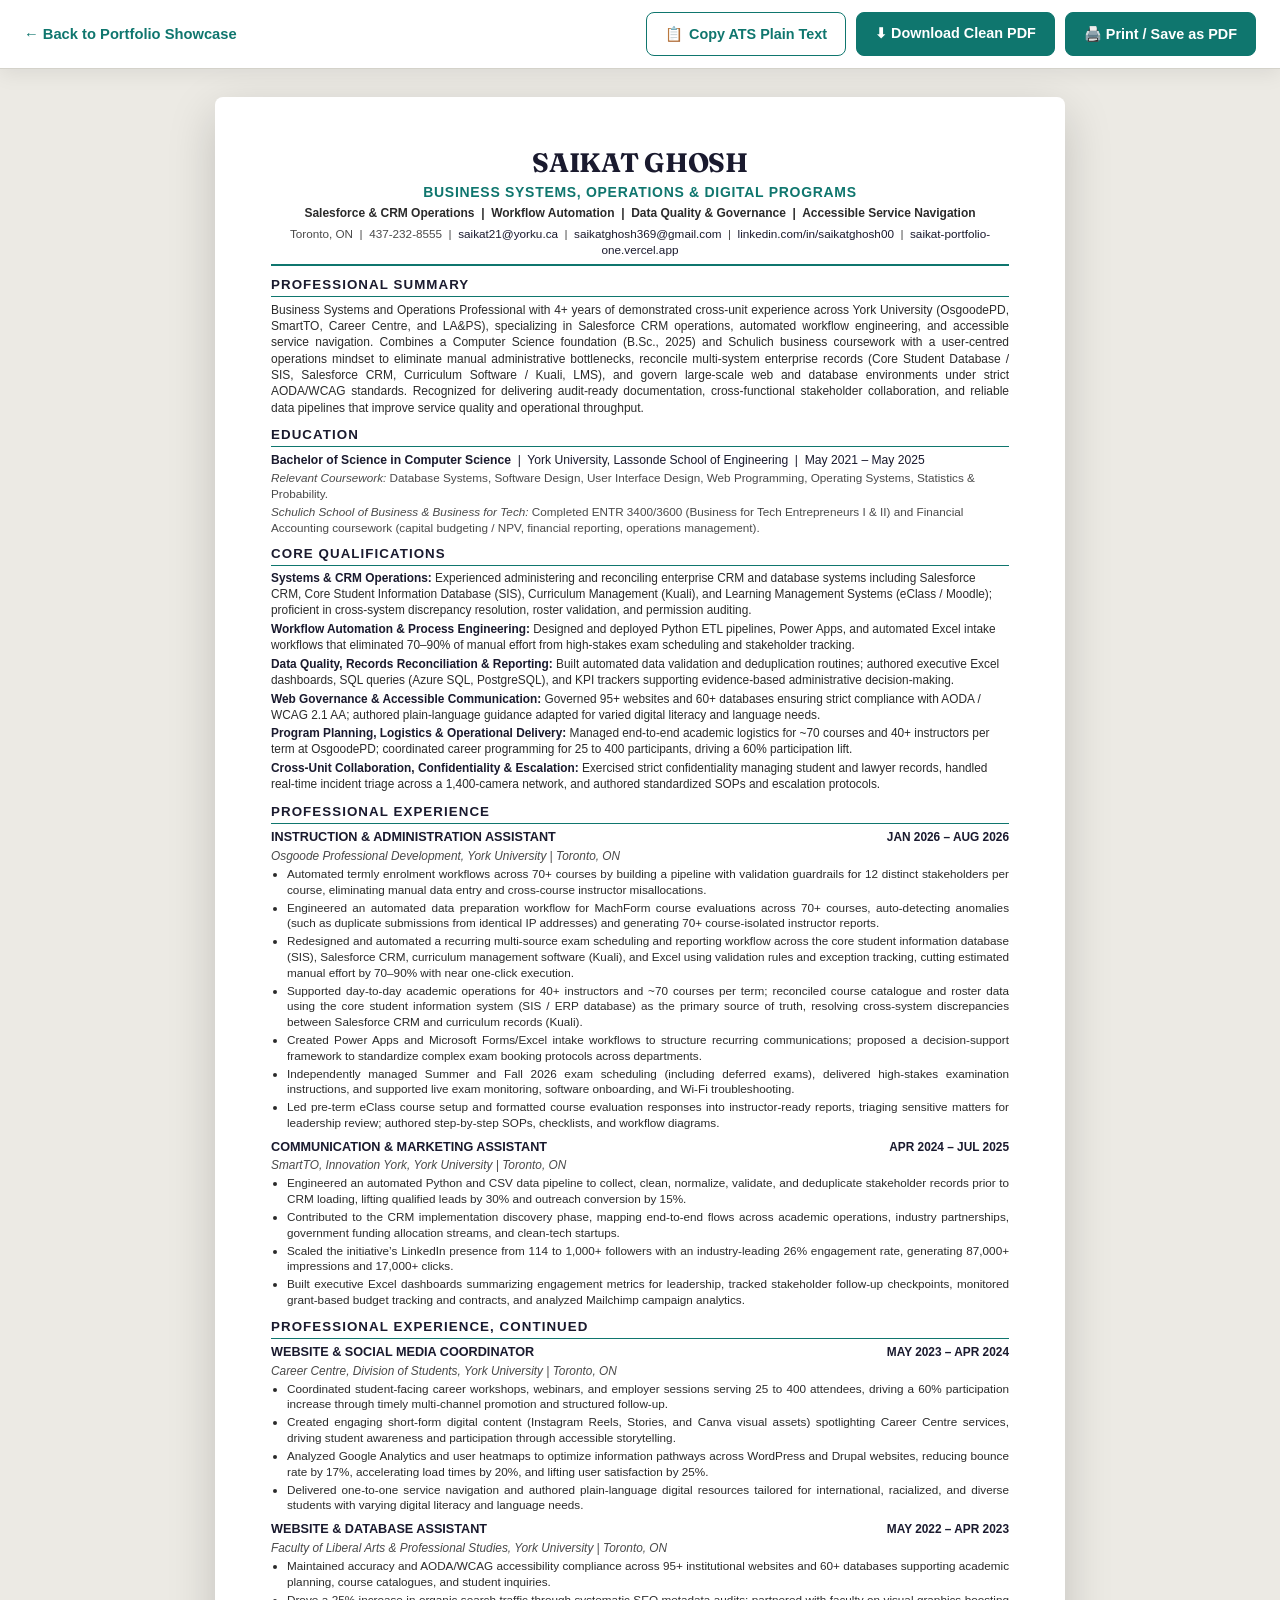
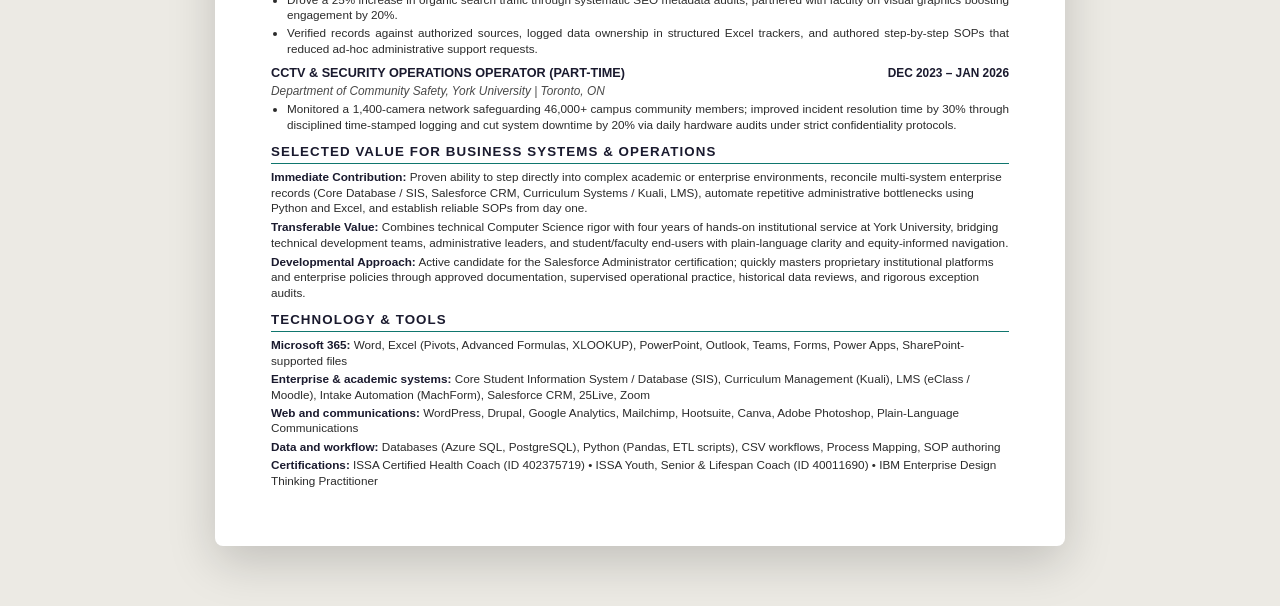
<file: resume.html>
<!DOCTYPE html>
<html lang="en">
<head>
  <meta charset="utf-8">
  <meta name="viewport" content="width=device-width, initial-scale=1, viewport-fit=cover">
  <meta name="color-scheme" content="light dark">
  <meta name="theme-color" content="#0f766e" media="(prefers-color-scheme: light)">
  <meta name="theme-color" content="#12161a" media="(prefers-color-scheme: dark)">

  <title>Saikat Ghosh | Résumé — Business Systems, Operations &amp; Digital Programs</title>
  <meta name="description" content="Executive résumé of Saikat Ghosh: Salesforce and CRM operations, workflow automation, data quality, web governance, and digital programs at York University.">
  <link rel="canonical" href="https://saikat-portfolio-one.vercel.app/resume">

  <!-- Open Graph -->
  <meta property="og:title" content="Saikat Ghosh | Résumé">
  <meta property="og:description" content="Executive résumé of Saikat Ghosh: Business Systems, Operations &amp; Digital Programs. B.Sc. Computer Science, York University.">
  <meta property="og:type" content="website">
  <meta property="og:url" content="https://saikat-portfolio-one.vercel.app/resume">
  <meta property="og:image" content="https://saikat-portfolio-one.vercel.app/assets/og-preview.png">

  <!-- Favicon -->
  <link rel="icon" type="image/svg+xml" href="assets/favicon.svg">

  <!-- Typography -->
  <link rel="preconnect" href="https://fonts.googleapis.com">
  <link rel="preconnect" href="https://fonts.gstatic.com" crossorigin>
  <link href="https://fonts.googleapis.com/css2?family=Fraunces:opsz,wght@9..144,600;700&family=Inter:wght@400;500;600;700&display=swap" rel="stylesheet">

  <style>
    :root {
      color-scheme: light dark;
      --bg: #eceae4;
      --sheet-bg: #ffffff;
      --text: #2b2b2b;
      --heading: #1a1a2e;
      --accent: #0f766e;
      --muted: #555e68;
      --line: #0f766e;
      --bar-bg: #ffffff;
      --bar-border: #d4d2ca;
      box-sizing: border-box;
    }

    @media (prefers-color-scheme: dark) {
      :root {
        --bg: #0f1317;
        --sheet-bg: #ffffff; /* Sheet stays white paper for true print preview */
        --text: #2b2b2b;
        --heading: #1a1a2e;
        --accent: #0f766e;
        --muted: #555e68;
        --line: #0f766e;
        --bar-bg: #1a2026;
        --bar-border: #2a323a;
      }
    }

    *, *::before, *::after {
      box-sizing: border-box;
    }

    body {
      margin: 0;
      background: var(--bg);
      font-family: -apple-system, BlinkMacSystemFont, "Segoe UI", Roboto, Helvetica, Arial, sans-serif;
      color: var(--text);
      font-size: 9.3pt;
      line-height: 1.36;
      -webkit-font-smoothing: antialiased;
    }

    /* Screen Topbar */
    .topbar {
      position: sticky;
      top: 0;
      z-index: 100;
      background: var(--bar-bg);
      border-bottom: 1px solid var(--bar-border);
      padding: 12px 24px;
      display: flex;
      align-items: center;
      justify-content: space-between;
      gap: 16px;
      box-shadow: 0 4px 20px rgba(0, 0, 0, 0.08);
    }
    .back-btn {
      color: var(--accent);
      text-decoration: none;
      font-weight: 600;
      font-size: 0.92rem;
      display: inline-flex;
      align-items: center;
      gap: 6px;
      white-space: nowrap;
      min-height: 44px;
      padding: 6px 0;
    }
    .back-btn:hover {
      text-decoration: underline;
    }
    .topbar-actions {
      display: flex;
      align-items: center;
      gap: 10px;
      flex-wrap: wrap;
    }
    .action-btn {
      background: var(--accent);
      color: #ffffff;
      border: 1px solid var(--accent);
      padding: 10px 18px;
      min-height: 44px;
      border-radius: 8px;
      font-weight: 600;
      font-size: 0.90rem;
      cursor: pointer;
      display: inline-flex;
      align-items: center;
      justify-content: center;
      gap: 6px;
      text-decoration: none;
      font-family: inherit;
      white-space: nowrap;
      transition: filter 0.2s, transform 0.2s, background 0.2s, border-color 0.2s, color 0.2s;
    }
    .action-btn:hover {
      filter: brightness(1.1);
      transform: translateY(-1px);
    }
    a:focus-visible,
    button:focus-visible {
      outline: 3px solid var(--accent) !important;
      outline-offset: 3px !important;
      border-radius: 6px;
    }
    .action-btn-secondary {
      background: var(--sheet-bg);
      color: var(--accent);
      border: 1.5px solid var(--accent);
    }
    .action-btn-secondary:hover {
      background: var(--accent);
      color: #ffffff;
    }
    .action-btn.copied {
      background: #15803d !important;
      border-color: #15803d !important;
      color: #ffffff !important;
      transform: none !important;
    }

    @media (max-width: 768px) {
      .topbar {
        padding: 10px 14px;
        flex-direction: column;
        align-items: stretch;
        gap: 10px;
      }
      .topbar-actions {
        display: flex;
        flex-direction: column;
        gap: 8px;
      }
      .action-btn {
        width: 100%;
        justify-content: center;
        padding: 8px 14px;
        font-size: 0.88rem;
      }
      .sheet-wrap {
        margin: 14px 10px 40px;
        padding: 24px 18px;
      }
    }

    /* Resume Document Container (Screen preview) */
    .sheet-wrap {
      max-width: 850px;
      margin: 28px auto 60px;
      background: var(--sheet-bg);
      color: #2b2b2b;
      padding: 48px 56px;
      border-radius: 8px;
      box-shadow: 0 16px 48px rgba(0, 0, 0, 0.18);
    }

    /* Resume Header */
    .res-header {
      text-align: center;
      border-bottom: 2pt solid #0f766e;
      padding-bottom: 6px;
      margin-bottom: 10px;
    }
    .res-name {
      font-family: Fraunces, Georgia, serif;
      font-size: 20pt;
      font-weight: 700;
      color: #1a1a2e;
      letter-spacing: -0.01em;
      margin: 0 0 2px 0;
      text-transform: uppercase;
    }
    .res-headline {
      font-size: 10.5pt;
      font-weight: 700;
      color: #0f766e;
      text-transform: uppercase;
      letter-spacing: 0.05em;
      margin-bottom: 3px;
    }
    .res-specializations {
      font-size: 9pt;
      font-weight: 600;
      color: #2b2b2b;
      margin-bottom: 4px;
    }
    .res-contact-bar {
      font-size: 8.8pt;
      color: #4a4a4a;
    }
    .res-contact-bar a {
      color: #1a1a2e;
      text-decoration: none;
    }
    .res-contact-bar a:hover {
      text-decoration: underline;
      color: #0f766e;
    }

    /* Sections */
    .res-section {
      margin-bottom: 10px;
    }
    .res-sec-title {
      font-size: 10pt;
      font-weight: 700;
      text-transform: uppercase;
      letter-spacing: 0.08em;
      color: #1a1a2e;
      border-bottom: 1.2pt solid #0f766e;
      padding-bottom: 2px;
      margin: 0 0 5px 0;
    }
    .res-summary-text {
      font-size: 9pt;
      line-height: 1.36;
      color: #2b2b2b;
      margin: 0;
      text-align: justify;
    }

    /* Education */
    .res-edu-row {
      font-size: 9.1pt;
      color: #1a1a2e;
    }
    .res-edu-sub {
      font-size: 8.8pt;
      color: #4a4a4a;
      margin-top: 2px;
      line-height: 1.34;
    }

    /* Core Qualifications */
    .res-qual-list {
      display: flex;
      flex-direction: column;
      gap: 3px;
    }
    .res-qual-item {
      font-size: 8.9pt;
      line-height: 1.34;
      color: #2b2b2b;
    }
    .res-qual-item strong {
      color: #1a1a2e;
    }

    /* Professional Experience */
    .res-job {
      margin-bottom: 8px;
    }
    .res-job:last-child {
      margin-bottom: 0;
    }
    .res-job-head {
      display: flex;
      justify-content: space-between;
      align-items: baseline;
      margin-bottom: 1.5px;
    }
    .res-job-title {
      font-size: 9.5pt;
      font-weight: 700;
      color: #1a1a2e;
      text-transform: uppercase;
    }
    .res-job-dates {
      font-size: 8.9pt;
      font-weight: 700;
      color: #1a1a2e;
      white-space: nowrap;
      text-align: right;
    }
    .res-job-sub {
      font-size: 8.9pt;
      font-style: italic;
      color: #4a4a4a;
      margin-bottom: 2px;
    }
    .res-job-bullets {
      margin: 2px 0 0 0;
      padding-left: 16px;
    }
    .res-job-bullets li {
      font-size: 8.8pt;
      line-height: 1.34;
      color: #2b2b2b;
      margin-bottom: 2.2px;
      text-align: justify;
    }

    /* Selected Value */
    .res-val-list {
      display: flex;
      flex-direction: column;
      gap: 3px;
    }
    .res-val-item {
      font-size: 8.8pt;
      line-height: 1.34;
      color: #2b2b2b;
    }
    .res-val-item strong {
      color: #1a1a2e;
    }

    /* Technology & Tools */
    .res-tools-grid {
      display: flex;
      flex-direction: column;
      gap: 2.5px;
    }
    .res-tool-line {
      font-size: 8.8pt;
      line-height: 1.34;
      color: #2b2b2b;
    }
    .res-tool-line strong {
      color: #1a1a2e;
    }

    /* ==========================================================================
       Print Stylesheet — Strictly 2-Page Letter PDF
       ========================================================================== */
    @page {
      size: letter;
      margin: 0.30in 0.44in 0.28in 0.44in;
    }

    @media print {
      body {
        background: #ffffff !important;
        color: #2b2b2b !important;
        font-size: 8.4pt !important;
        line-height: 1.24 !important;
        margin: 0 !important;
        padding: 0 !important;
        -webkit-print-color-adjust: exact !important;
        print-color-adjust: exact !important;
      }

      .topbar {
        display: none !important;
      }

      .sheet-wrap {
        max-width: 100% !important;
        margin: 0 !important;
        padding: 0 !important;
        box-shadow: none !important;
        border-radius: 0 !important;
      }

      .res-header {
        border-bottom: 1.6pt solid #0f766e !important;
        padding-bottom: 2.5px !important;
        margin-bottom: 4px !important;
      }

      .res-name {
        font-size: 16pt !important;
        margin-bottom: 1px !important;
      }

      .res-headline {
        font-size: 9.4pt !important;
        margin-bottom: 1.5px !important;
      }

      .res-specializations {
        font-size: 8.3pt !important;
        margin-bottom: 2px !important;
      }

      .res-contact-bar {
        font-size: 8.2pt !important;
      }

      .res-section {
        margin-bottom: 4.5px !important;
      }

      .res-sec-title {
        font-size: 9.1pt !important;
        border-bottom: 1pt solid #0f766e !important;
        margin: 0 0 2.5px 0 !important;
        padding-bottom: 1px !important;
      }

      .res-summary-text {
        font-size: 8.3pt !important;
        line-height: 1.24 !important;
      }

      .res-edu-row {
        font-size: 8.4pt !important;
        line-height: 1.23 !important;
      }

      .res-edu-sub {
        font-size: 8.0pt !important;
        line-height: 1.20 !important;
        margin-top: 1px !important;
      }

      .res-qual-list {
        gap: 2px !important;
      }

      .res-qual-item {
        font-size: 8.2pt !important;
        line-height: 1.23 !important;
      }

      .res-job {
        break-inside: avoid !important;
        page-break-inside: avoid !important;
        margin-bottom: 4px !important;
      }

      .res-job-head {
        margin-bottom: 0.5px !important;
      }

      .res-job-title {
        font-size: 8.85pt !important;
      }

      .res-job-dates {
        font-size: 8.3pt !important;
      }

      .res-job-sub {
        font-size: 8.1pt !important;
        margin-bottom: 1px !important;
      }

      .res-job-bullets {
        margin: 1px 0 0 0 !important;
        padding-left: 13px !important;
      }

      .res-job-bullets li {
        font-size: 8.2pt !important;
        line-height: 1.22 !important;
        margin-bottom: 1.2px !important;
      }

      .res-page-break {
        break-before: page !important;
        page-break-before: always !important;
        padding-top: 1px !important;
      }

      .res-val-list {
        gap: 2px !important;
      }

      .res-val-item {
        font-size: 8.2pt !important;
        line-height: 1.23 !important;
      }

      .res-tools-grid {
        gap: 1.8px !important;
      }

      .res-tool-line {
        font-size: 8.2pt !important;
        line-height: 1.23 !important;
      }
    }
  </style>
</head>
<body>

  <!-- Screen Top Bar -->
  <aside class="topbar" aria-label="Action Controls">
    <a class="back-btn" href="/#projects">← Back to Portfolio Showcase</a>
    <div class="topbar-actions">
      <button id="copyAtsBtn" class="action-btn action-btn-secondary" type="button" aria-label="Copy ATS plain text resume to clipboard">
        <span id="copyAtsIcon">📋</span> <span id="copyAtsLabel">Copy ATS Plain Text</span>
      </button>
      <a class="action-btn" href="assets/Saikat_Ghosh_Resume.pdf" download="Saikat_Ghosh_Resume.pdf">
        <span>⬇ Download Clean PDF</span>
      </a>
      <button class="action-btn" type="button" onclick="window.print()">
        <span>🖨️ Print / Save as PDF</span>
      </button>
    </div>
  </aside>

  <!-- Résumé Paper Sheet -->
  <main class="sheet-wrap" aria-label="Saikat Ghosh Executive Résumé">
    <!-- Header -->
    <header class="res-header">
      <h1 class="res-name">SAIKAT GHOSH</h1>
      <div class="res-headline">BUSINESS SYSTEMS, OPERATIONS &amp; DIGITAL PROGRAMS</div>
      <div class="res-specializations">
        Salesforce &amp; CRM Operations &nbsp;|&nbsp; Workflow Automation &nbsp;|&nbsp; Data Quality &amp; Governance &nbsp;|&nbsp; Accessible Service Navigation
      </div>
      <div class="res-contact-bar">
        Toronto, ON &nbsp;|&nbsp; 437-232-8555 &nbsp;|&nbsp; <a href="mailto:saikat21@yorku.ca">saikat21@yorku.ca</a> &nbsp;|&nbsp; <a href="mailto:saikatghosh369@gmail.com">saikatghosh369@gmail.com</a> &nbsp;|&nbsp; <a href="https://linkedin.com/in/saikatghosh00" target="_blank" rel="noopener">linkedin.com/in/saikatghosh00</a> &nbsp;|&nbsp; <a href="https://saikat-portfolio-one.vercel.app" target="_blank" rel="noopener">saikat-portfolio-one.vercel.app</a>
      </div>
    </header>

    <!-- PROFESSIONAL SUMMARY -->
    <section class="res-section">
      <h2 class="res-sec-title">PROFESSIONAL SUMMARY</h2>
      <p class="res-summary-text">
        Business Systems and Operations Professional with 4+ years of demonstrated cross-unit experience across York University (OsgoodePD, SmartTO, Career Centre, and LA&amp;PS), specializing in Salesforce CRM operations, automated workflow engineering, and accessible service navigation. Combines a Computer Science foundation (B.Sc., 2025) and Schulich business coursework with a user-centred operations mindset to eliminate manual administrative bottlenecks, reconcile multi-system enterprise records (Core Student Database / SIS, Salesforce CRM, Curriculum Software / Kuali, LMS), and govern large-scale web and database environments under strict AODA/WCAG standards. Recognized for delivering audit-ready documentation, cross-functional stakeholder collaboration, and reliable data pipelines that improve service quality and operational throughput.
      </p>
    </section>

    <!-- EDUCATION -->
    <section class="res-section">
      <h2 class="res-sec-title">EDUCATION</h2>
      <div class="res-edu-row">
        <strong>Bachelor of Science in Computer Science</strong> &nbsp;|&nbsp; York University, Lassonde School of Engineering &nbsp;|&nbsp; May 2021 – May 2025
      </div>
      <div class="res-edu-sub">
        <em>Relevant Coursework:</em> Database Systems, Software Design, User Interface Design, Web Programming, Operating Systems, Statistics &amp; Probability.
      </div>
      <div class="res-edu-sub">
        <em>Schulich School of Business &amp; Business for Tech:</em> Completed ENTR 3400/3600 (Business for Tech Entrepreneurs I &amp; II) and Financial Accounting coursework (capital budgeting / NPV, financial reporting, operations management).
      </div>
    </section>

    <!-- CORE QUALIFICATIONS -->
    <section class="res-section">
      <h2 class="res-sec-title">CORE QUALIFICATIONS</h2>
      <div class="res-qual-list">
        <div class="res-qual-item">
          <strong>Systems &amp; CRM Operations:</strong> Experienced administering and reconciling enterprise CRM and database systems including Salesforce CRM, Core Student Information Database (SIS), Curriculum Management (Kuali), and Learning Management Systems (eClass / Moodle); proficient in cross-system discrepancy resolution, roster validation, and permission auditing.
        </div>
        <div class="res-qual-item">
          <strong>Workflow Automation &amp; Process Engineering:</strong> Designed and deployed Python ETL pipelines, Power Apps, and automated Excel intake workflows that eliminated 70–90% of manual effort from high-stakes exam scheduling and stakeholder tracking.
        </div>
        <div class="res-qual-item">
          <strong>Data Quality, Records Reconciliation &amp; Reporting:</strong> Built automated data validation and deduplication routines; authored executive Excel dashboards, SQL queries (Azure SQL, PostgreSQL), and KPI trackers supporting evidence-based administrative decision-making.
        </div>
        <div class="res-qual-item">
          <strong>Web Governance &amp; Accessible Communication:</strong> Governed 95+ websites and 60+ databases ensuring strict compliance with AODA / WCAG 2.1 AA; authored plain-language guidance adapted for varied digital literacy and language needs.
        </div>
        <div class="res-qual-item">
          <strong>Program Planning, Logistics &amp; Operational Delivery:</strong> Managed end-to-end academic logistics for ~70 courses and 40+ instructors per term at OsgoodePD; coordinated career programming for 25 to 400 participants, driving a 60% participation lift.
        </div>
        <div class="res-qual-item">
          <strong>Cross-Unit Collaboration, Confidentiality &amp; Escalation:</strong> Exercised strict confidentiality managing student and lawyer records, handled real-time incident triage across a 1,400-camera network, and authored standardized SOPs and escalation protocols.
        </div>
      </div>
    </section>

    <!-- PROFESSIONAL EXPERIENCE (PAGE 1) -->
    <section class="res-section">
      <h2 class="res-sec-title">PROFESSIONAL EXPERIENCE</h2>

      <!-- OsgoodePD -->
      <article class="res-job">
        <div class="res-job-head">
          <span class="res-job-title">INSTRUCTION &amp; ADMINISTRATION ASSISTANT</span>
          <span class="res-job-dates">JAN 2026 – AUG 2026</span>
        </div>
        <div class="res-job-sub">Osgoode Professional Development, York University | Toronto, ON</div>
        <ul class="res-job-bullets">
          <li>Automated termly enrolment workflows across 70+ courses by building a pipeline with validation guardrails for 12 distinct stakeholders per course, eliminating manual data entry and cross-course instructor misallocations.</li>
          <li>Engineered an automated data preparation workflow for MachForm course evaluations across 70+ courses, auto-detecting anomalies (such as duplicate submissions from identical IP addresses) and generating 70+ course-isolated instructor reports.</li>
          <li>Redesigned and automated a recurring multi-source exam scheduling and reporting workflow across the core student information database (SIS), Salesforce CRM, curriculum management software (Kuali), and Excel using validation rules and exception tracking, cutting estimated manual effort by 70–90% with near one-click execution.</li>
          <li>Supported day-to-day academic operations for 40+ instructors and ~70 courses per term; reconciled course catalogue and roster data using the core student information system (SIS / ERP database) as the primary source of truth, resolving cross-system discrepancies between Salesforce CRM and curriculum records (Kuali).</li>
          <li>Created Power Apps and Microsoft Forms/Excel intake workflows to structure recurring communications; proposed a decision-support framework to standardize complex exam booking protocols across departments.</li>
          <li>Independently managed Summer and Fall 2026 exam scheduling (including deferred exams), delivered high-stakes examination instructions, and supported live exam monitoring, software onboarding, and Wi-Fi troubleshooting.</li>
          <li>Led pre-term eClass course setup and formatted course evaluation responses into instructor-ready reports, triaging sensitive matters for leadership review; authored step-by-step SOPs, checklists, and workflow diagrams.</li>
        </ul>
      </article>

      <!-- SmartTO -->
      <article class="res-job">
        <div class="res-job-head">
          <span class="res-job-title">COMMUNICATION &amp; MARKETING ASSISTANT</span>
          <span class="res-job-dates">APR 2024 – JUL 2025</span>
        </div>
        <div class="res-job-sub">SmartTO, Innovation York, York University | Toronto, ON</div>
        <ul class="res-job-bullets">
          <li>Engineered an automated Python and CSV data pipeline to collect, clean, normalize, validate, and deduplicate stakeholder records prior to CRM loading, lifting qualified leads by 30% and outreach conversion by 15%.</li>
          <li>Contributed to the CRM implementation discovery phase, mapping end-to-end flows across academic operations, industry partnerships, government funding allocation streams, and clean-tech startups.</li>
          <li>Scaled the initiative’s LinkedIn presence from 114 to 1,000+ followers with an industry-leading 26% engagement rate, generating 87,000+ impressions and 17,000+ clicks.</li>
          <li>Built executive Excel dashboards summarizing engagement metrics for leadership, tracked stakeholder follow-up checkpoints, monitored grant-based budget tracking and contracts, and analyzed Mailchimp campaign analytics.</li>
        </ul>
      </article>
    </section>

    <!-- PROFESSIONAL EXPERIENCE, CONTINUED (PAGE 2) -->
    <section class="res-section res-page-break">
      <h2 class="res-sec-title">PROFESSIONAL EXPERIENCE, CONTINUED</h2>

      <!-- Career Centre -->
      <article class="res-job">
        <div class="res-job-head">
          <span class="res-job-title">WEBSITE &amp; SOCIAL MEDIA COORDINATOR</span>
          <span class="res-job-dates">MAY 2023 – APR 2024</span>
        </div>
        <div class="res-job-sub">Career Centre, Division of Students, York University | Toronto, ON</div>
        <ul class="res-job-bullets">
          <li>Coordinated student-facing career workshops, webinars, and employer sessions serving 25 to 400 attendees, driving a 60% participation increase through timely multi-channel promotion and structured follow-up.</li>
          <li>Created engaging short-form digital content (Instagram Reels, Stories, and Canva visual assets) spotlighting Career Centre services, driving student awareness and participation through accessible storytelling.</li>
          <li>Analyzed Google Analytics and user heatmaps to optimize information pathways across WordPress and Drupal websites, reducing bounce rate by 17%, accelerating load times by 20%, and lifting user satisfaction by 25%.</li>
          <li>Delivered one-to-one service navigation and authored plain-language digital resources tailored for international, racialized, and diverse students with varying digital literacy and language needs.</li>
        </ul>
      </article>

      <!-- LA&PS -->
      <article class="res-job">
        <div class="res-job-head">
          <span class="res-job-title">WEBSITE &amp; DATABASE ASSISTANT</span>
          <span class="res-job-dates">MAY 2022 – APR 2023</span>
        </div>
        <div class="res-job-sub">Faculty of Liberal Arts &amp; Professional Studies, York University | Toronto, ON</div>
        <ul class="res-job-bullets">
          <li>Maintained accuracy and AODA/WCAG accessibility compliance across 95+ institutional websites and 60+ databases supporting academic planning, course catalogues, and student inquiries.</li>
          <li>Drove a 25% increase in organic search traffic through systematic SEO metadata audits; partnered with faculty on visual graphics boosting engagement by 20%.</li>
          <li>Verified records against authorized sources, logged data ownership in structured Excel trackers, and authored step-by-step SOPs that reduced ad-hoc administrative support requests.</li>
        </ul>
      </article>

      <!-- Community Safety -->
      <article class="res-job">
        <div class="res-job-head">
          <span class="res-job-title">CCTV &amp; SECURITY OPERATIONS OPERATOR (PART-TIME)</span>
          <span class="res-job-dates">DEC 2023 – JAN 2026</span>
        </div>
        <div class="res-job-sub">Department of Community Safety, York University | Toronto, ON</div>
        <ul class="res-job-bullets">
          <li>Monitored a 1,400-camera network safeguarding 46,000+ campus community members; improved incident resolution time by 30% through disciplined time-stamped logging and cut system downtime by 20% via daily hardware audits under strict confidentiality protocols.</li>
        </ul>
      </article>
    </section>

    <!-- SELECTED VALUE FOR BUSINESS SYSTEMS & OPERATIONS -->
    <section class="res-section">
      <h2 class="res-sec-title">SELECTED VALUE FOR BUSINESS SYSTEMS &amp; OPERATIONS</h2>
      <div class="res-val-list">
        <div class="res-val-item">
          <strong>Immediate Contribution:</strong> Proven ability to step directly into complex academic or enterprise environments, reconcile multi-system enterprise records (Core Database / SIS, Salesforce CRM, Curriculum Systems / Kuali, LMS), automate repetitive administrative bottlenecks using Python and Excel, and establish reliable SOPs from day one.
        </div>
        <div class="res-val-item">
          <strong>Transferable Value:</strong> Combines technical Computer Science rigor with four years of hands-on institutional service at York University, bridging technical development teams, administrative leaders, and student/faculty end-users with plain-language clarity and equity-informed navigation.
        </div>
        <div class="res-val-item">
          <strong>Developmental Approach:</strong> Active candidate for the Salesforce Administrator certification; quickly masters proprietary institutional platforms and enterprise policies through approved documentation, supervised operational practice, historical data reviews, and rigorous exception audits.
        </div>
      </div>
    </section>

    <!-- TECHNOLOGY & TOOLS -->
    <section class="res-section">
      <h2 class="res-sec-title">TECHNOLOGY &amp; TOOLS</h2>
      <div class="res-tools-grid">
        <div class="res-tool-line"><strong>Microsoft 365:</strong> Word, Excel (Pivots, Advanced Formulas, XLOOKUP), PowerPoint, Outlook, Teams, Forms, Power Apps, SharePoint-supported files</div>
        <div class="res-tool-line"><strong>Enterprise &amp; academic systems:</strong> Core Student Information System / Database (SIS), Curriculum Management (Kuali), LMS (eClass / Moodle), Intake Automation (MachForm), Salesforce CRM, 25Live, Zoom</div>
        <div class="res-tool-line"><strong>Web and communications:</strong> WordPress, Drupal, Google Analytics, Mailchimp, Hootsuite, Canva, Adobe Photoshop, Plain-Language Communications</div>
        <div class="res-tool-line"><strong>Data and workflow:</strong> Databases (Azure SQL, PostgreSQL), Python (Pandas, ETL scripts), CSV workflows, Process Mapping, SOP authoring</div>
        <div class="res-tool-line"><strong>Certifications:</strong> ISSA Certified Health Coach (ID 402375719) &bull; ISSA Youth, Senior &amp; Lifespan Coach (ID 40011690) &bull; IBM Enterprise Design Thinking Practitioner</div>
      </div>
    </section>
  </main>

  <!-- ATS Plain-Text / Markdown Résumé Payload -->
  <script id="atsResumePayload" type="text/plain">
SAIKAT GHOSH
BUSINESS SYSTEMS, OPERATIONS & DIGITAL PROGRAMS
Salesforce & CRM Operations | Workflow Automation | Data Quality & Governance | Accessible Service Navigation
Toronto, ON | 437-232-8555 | saikat21@yorku.ca | saikatghosh369@gmail.com
LinkedIn: https://linkedin.com/in/saikatghosh00 | Portfolio: https://saikat-portfolio-one.vercel.app

PROFESSIONAL SUMMARY
Business Systems and Operations Professional with 4+ years of demonstrated cross-unit experience across York University (OsgoodePD, SmartTO, Career Centre, and LA&PS), specializing in Salesforce CRM operations, automated workflow engineering, and accessible service navigation. Combines a Computer Science foundation (B.Sc., 2025) and Schulich business coursework with a user-centred operations mindset to eliminate manual administrative bottlenecks, reconcile multi-system enterprise records (Core Student Database / SIS, Salesforce CRM, Curriculum Software / Kuali, LMS), and govern large-scale web and database environments under strict AODA/WCAG standards. Recognized for delivering audit-ready documentation, cross-functional stakeholder collaboration, and reliable data pipelines that improve service quality and operational throughput.

EDUCATION
Bachelor of Science in Computer Science | York University, Lassonde School of Engineering | May 2021 – May 2025
Relevant Coursework: Database Systems, Software Design, User Interface Design, Web Programming, Operating Systems, Statistics & Probability.
Schulich School of Business & Business for Tech: Completed ENTR 3400/3600 (Business for Tech Entrepreneurs I & II) and Financial Accounting coursework (capital budgeting / NPV, financial reporting, operations management).

CORE QUALIFICATIONS
* Systems & CRM Operations: Experienced administering and reconciling enterprise CRM and database systems including Salesforce CRM, Core Student Information Database (SIS), Curriculum Management (Kuali), and Learning Management Systems (eClass / Moodle); proficient in cross-system discrepancy resolution, roster validation, and permission auditing.
* Workflow Automation & Process Engineering: Designed and deployed Python ETL pipelines, Power Apps, and automated Excel intake workflows that eliminated 70–90% of manual effort from high-stakes exam scheduling and stakeholder tracking.
* Data Quality, Records Reconciliation & Reporting: Built automated data validation and deduplication routines; authored executive Excel dashboards, SQL queries (Azure SQL, PostgreSQL), and KPI trackers supporting evidence-based administrative decision-making.
* Web Governance & Accessible Communication: Governed 95+ websites and 60+ databases ensuring strict compliance with AODA / WCAG 2.1 AA; authored plain-language guidance adapted for varied digital literacy and language needs.
* Program Planning, Logistics & Operational Delivery: Managed end-to-end academic logistics for ~70 courses and 40+ instructors per term at OsgoodePD; coordinated career programming for 25 to 400 participants, driving a 60% participation lift.
* Cross-Unit Collaboration, Confidentiality & Escalation: Exercised strict confidentiality managing student and lawyer records, handled real-time incident triage across a 1,400-camera network, and authored standardized SOPs and escalation protocols.

PROFESSIONAL EXPERIENCE

INSTRUCTION & ADMINISTRATION ASSISTANT | JAN 2026 – AUG 2026
Osgoode Professional Development, York University | Toronto, ON
* Automated termly enrolment workflows across 70+ courses by building a pipeline with validation guardrails for 12 distinct stakeholders per course, eliminating manual data entry and cross-course instructor misallocations.
* Engineered an automated data preparation workflow for MachForm course evaluations across 70+ courses, auto-detecting anomalies (such as duplicate submissions from identical IP addresses) and generating 70+ course-isolated instructor reports.
* Redesigned and automated a recurring multi-source exam scheduling and reporting workflow across the core student information database (SIS), Salesforce CRM, curriculum management software (Kuali), and Excel using validation rules and exception tracking, cutting estimated manual effort by 70–90% with near one-click execution.
* Supported day-to-day academic operations for 40+ instructors and ~70 courses per term; reconciled course catalogue and roster data using the core student information system (SIS / ERP database) as the primary source of truth, resolving cross-system discrepancies between Salesforce CRM and curriculum records (Kuali).
* Created Power Apps and Microsoft Forms/Excel intake workflows to structure recurring communications; proposed a decision-support framework to standardize complex exam booking protocols across departments.
* Independently managed Summer and Fall 2026 exam scheduling (including deferred exams), delivered high-stakes examination instructions, and supported live exam monitoring, software onboarding, and Wi-Fi troubleshooting.
* Led pre-term eClass course setup and formatted course evaluation responses into instructor-ready reports, triaging sensitive matters for leadership review; authored step-by-step SOPs, checklists, and workflow diagrams.

COMMUNICATION & MARKETING ASSISTANT | APR 2024 – JUL 2025
SmartTO, Innovation York, York University | Toronto, ON
* Engineered an automated Python and CSV data pipeline to collect, clean, normalize, validate, and deduplicate stakeholder records prior to CRM loading, lifting qualified leads by 30% and outreach conversion by 15%.
* Contributed to the CRM implementation discovery phase, mapping end-to-end flows across academic operations, industry partnerships, government funding allocation streams, and clean-tech startups.
* Scaled the initiative's LinkedIn presence from 114 to 1,000+ followers with an industry-leading 26% engagement rate, generating 87,000+ impressions and 17,000+ clicks.
* Built executive Excel dashboards summarizing engagement metrics for leadership, tracked stakeholder follow-up checkpoints, monitored grant-based budget tracking and contracts, and analyzed Mailchimp campaign analytics.

WEBSITE & SOCIAL MEDIA COORDINATOR | MAY 2023 – APR 2024
Career Centre, Division of Students, York University | Toronto, ON
* Coordinated student-facing career workshops, webinars, and employer sessions serving 25 to 400 attendees, driving a 60% participation increase through timely multi-channel promotion and structured follow-up.
* Created engaging short-form digital content (Instagram Reels, Stories, and Canva visual assets) spotlighting Career Centre services, driving student awareness and participation through accessible storytelling.
* Analyzed Google Analytics and user heatmaps to optimize information pathways across WordPress and Drupal websites, reducing bounce rate by 17%, accelerating load times by 20%, and lifting user satisfaction by 25%.
* Delivered one-to-one service navigation and authored plain-language digital resources tailored for international, racialized, and diverse students with varying digital literacy and language needs.

WEBSITE & DATABASE ASSISTANT | MAY 2022 – APR 2023
Faculty of Liberal Arts & Professional Studies, York University | Toronto, ON
* Maintained accuracy and AODA/WCAG accessibility compliance across 95+ institutional websites and 60+ databases supporting academic planning, course catalogues, and student inquiries.
* Drove a 25% increase in organic search traffic through systematic SEO metadata audits; partnered with faculty on visual graphics boosting engagement by 20%.
* Verified records against authorized sources, logged data ownership in structured Excel trackers, and authored step-by-step SOPs that reduced ad-hoc administrative support requests.

CCTV & SECURITY OPERATIONS OPERATOR (PART-TIME) | DEC 2023 – JAN 2026
Department of Community Safety, York University | Toronto, ON
* Monitored a 1,400-camera network safeguarding 46,000+ campus community members; improved incident resolution time by 30% through disciplined time-stamped logging and cut system downtime by 20% via daily hardware audits under strict confidentiality protocols.

SELECTED VALUE FOR BUSINESS SYSTEMS & OPERATIONS
* Immediate Contribution: Proven ability to step directly into complex academic or enterprise environments, reconcile multi-system enterprise records (Core Database / SIS, Salesforce CRM, Curriculum Systems / Kuali, LMS), automate repetitive administrative bottlenecks using Python and Excel, and establish reliable SOPs from day one.
* Transferable Value: Combines technical Computer Science rigor with four years of hands-on institutional service at York University, bridging technical development teams, administrative leaders, and student/faculty end-users with plain-language clarity and equity-informed navigation.
* Developmental Approach: Active candidate for the Salesforce Administrator certification; quickly masters proprietary institutional platforms and enterprise policies through approved documentation, supervised operational practice, historical data reviews, and rigorous exception audits.

TECHNOLOGY & TOOLS
* Microsoft 365: Word, Excel (Pivots, Advanced Formulas, XLOOKUP), PowerPoint, Outlook, Teams, Forms, Power Apps, SharePoint-supported files
* Enterprise & academic systems: Core Student Information System / Database (SIS), Curriculum Management (Kuali), LMS (eClass / Moodle), Intake Automation (MachForm), Salesforce CRM, 25Live, Zoom
* Web and communications: WordPress, Drupal, Google Analytics, Mailchimp, Hootsuite, Canva, Adobe Photoshop, Plain-Language Communications
* Data and workflow: Databases (Azure SQL, PostgreSQL), Python (Pandas, ETL scripts), CSV workflows, Process Mapping, SOP authoring
* Certifications: ISSA Certified Health Coach (ID 402375719) • ISSA Youth, Senior & Lifespan Coach (ID 40011690) • IBM Enterprise Design Thinking Practitioner
  </script>

  <!-- ATS Copy Button Logic -->
  <script>
    (function () {
      const copyBtn = document.getElementById('copyAtsBtn');
      const copyIcon = document.getElementById('copyAtsIcon');
      const copyLabel = document.getElementById('copyAtsLabel');
      const payloadEl = document.getElementById('atsResumePayload');

      if (!copyBtn || !payloadEl) return;

      const rawText = payloadEl.textContent.trim();

      function showCopiedFeedback() {
        copyBtn.classList.add('copied');
        if (copyIcon) copyIcon.textContent = '✓';
        if (copyLabel) copyLabel.textContent = 'Copied ATS Text!';
        setTimeout(function () {
          copyBtn.classList.remove('copied');
          if (copyIcon) copyIcon.textContent = '📋';
          if (copyLabel) copyLabel.textContent = 'Copy ATS Plain Text';
        }, 2500);
      }

      function fallbackCopy(text) {
        const ta = document.createElement('textarea');
        ta.value = text;
        ta.setAttribute('readonly', '');
        ta.style.position = 'fixed';
        ta.style.top = '-9999px';
        ta.style.left = '-9999px';
        document.body.appendChild(ta);
        ta.select();
        try {
          document.execCommand('copy');
          showCopiedFeedback();
        } catch (e) {
          window.prompt('Copy your ATS resume text manually:', text);
        }
        document.body.removeChild(ta);
      }

      copyBtn.addEventListener('click', function () {
        if (navigator.clipboard && window.isSecureContext) {
          navigator.clipboard.writeText(rawText)
            .then(showCopiedFeedback)
            .catch(function () {
              fallbackCopy(rawText);
            });
        } else {
          fallbackCopy(rawText);
        }
      });
    })();
  </script>
</body>
</html>
</file>
